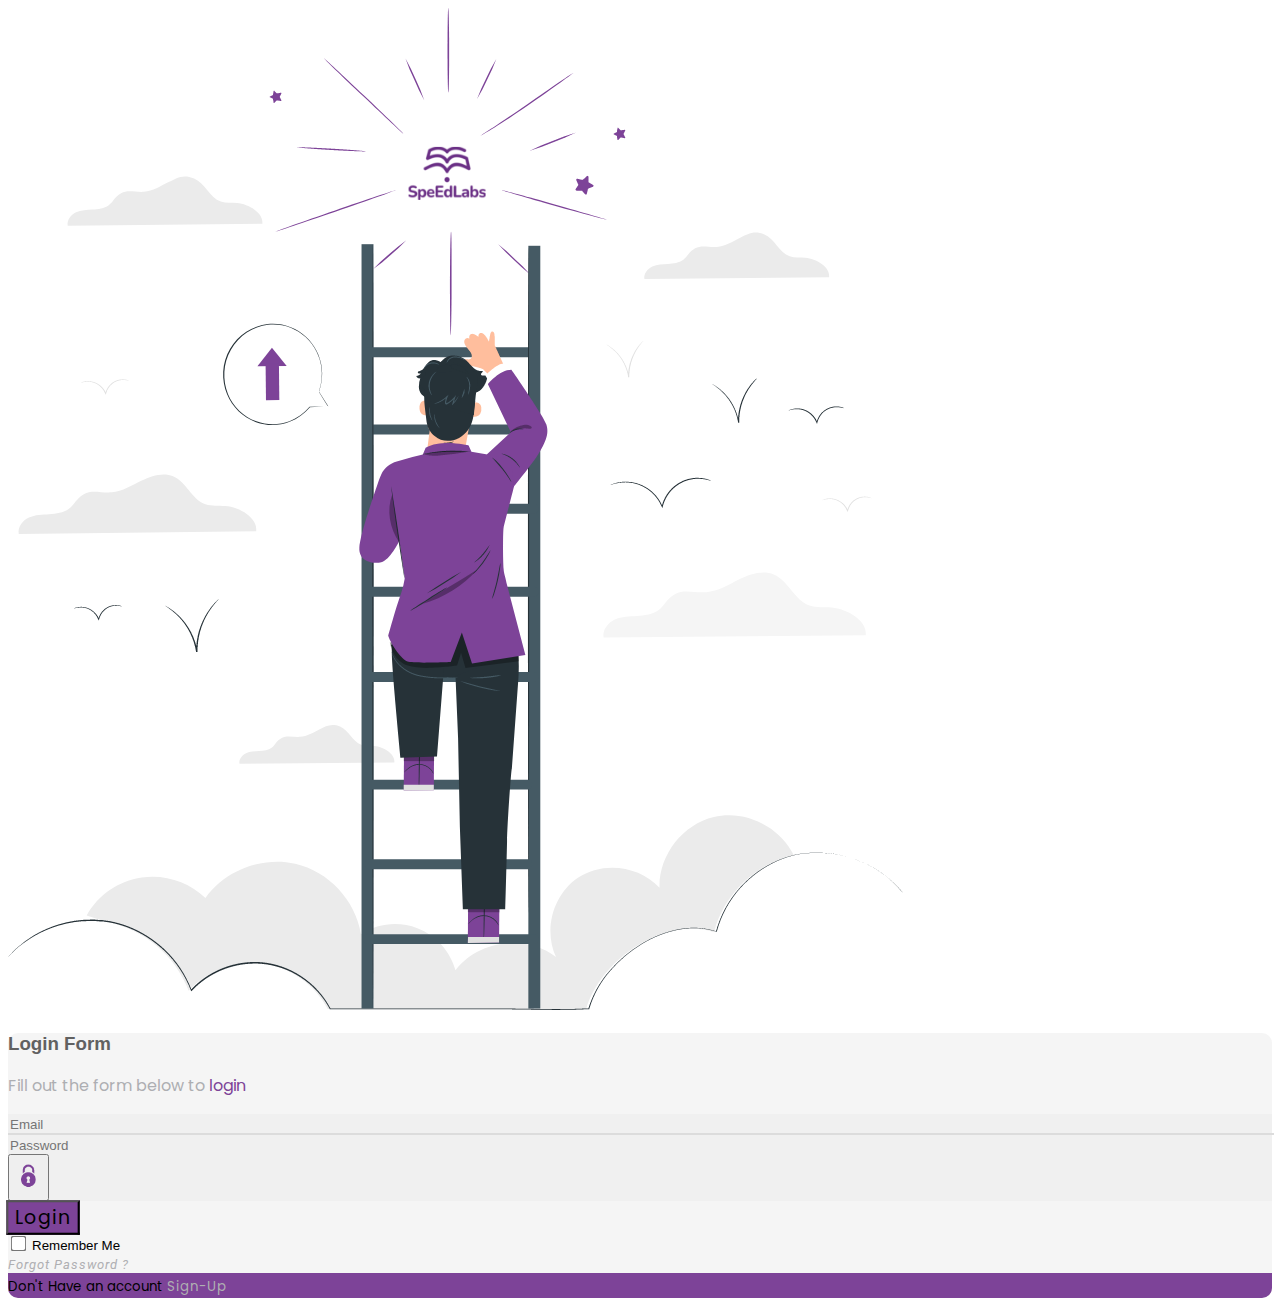
<file: index.html>
<!DOCTYPE html>
<html lang="en">

<head>
    <meta charset="UTF-8">
    <meta http-equiv="X-UA-Compatible" content="IE=edge">
    <meta name="viewport" content="width=device-width, initial-scale=1.0">
    <title>Document</title>
    <!-- Bootstrap CSS -->
    <link href="https://cdn.jsdelivr.net/npm/bootstrap@5.0.2/dist/css/bootstrap.min.css" rel="stylesheet"
        integrity="sha384-EVSTQN3/azprG1Anm3QDgpJLIm9Nao0Yz1ztcQTwFspd3yD65VohhpuuCOmLASjC" crossorigin="anonymous">
    <!--  -->
    <link rel="stylesheet" href="https://cdnjs.cloudflare.com/ajax/libs/font-awesome/4.7.0/css/font-awesome.min.css"
        integrity="sha512-SfTiTlX6kk+qitfevl/7LibUOeJWlt9rbyDn92a1DqWOw9vWG2MFoays0sgObmWazO5BQPiFucnnEAjpAB+/Sw=="
        crossorigin="anonymous" referrerpolicy="no-referrer" />
    <!--  -->
    <link rel="preconnect" href="https://fonts.googleapis.com">
    <link rel="preconnect" href="https://fonts.gstatic.com" crossorigin>
    <link href="https://fonts.googleapis.com/css2?family=Poppins:wght@300;400&family=Roboto:wght@300;400&display=swap"
        rel="stylesheet">
    <!--  -->
    <link rel="stylesheet" href="style.css">
    <link rel="stylesheet" href="common.css">
</head>

<body>
    <main class="container-fluid">
        <div class="h-100 row d-flex justify-content-center align-items-center">
            <div class="col d-none d-sm-flex col-sm-5 col-md-6 col-lg-7 justify-content-center" id="login-bg-cont">
                <img class="pb-2 pt-5" src="login-bg.png" alt="" srcset="">
            </div>
            <div class="col col-xs-5 col-sm-7 col-md-6 col-lg-5 d-flex justify-content-center">
                <form class="col-11 col-md-10 col-xl-9 card text-dark bg-light" id="login-form" method="post">
                    <h3 class="card-title text-center mt-4">Login
                        Form</h3>
                    <p class="card-subtitle text-center text-muted mt-1">Fill out the form below to <span
                            class="color-violet">login</span></p>
                    <div class="card-body my-4 mx-3">
                        <!-- <div class="form-floating">
                            <input type="email" name="email" class="form-control" id="emailInp"
                                placeholder="name@example.com" value="usera@gmail.com">
                            <label for="emailInp">Email</label>
                        </div>
                        <div class="text-center"></div>
                        <div class="form-floating">
                            <input type="password" name="password" class="form-control" id="password"
                                placeholder="Password" value="usera@123">
                            <label for="password">Password</label>
                        </div> -->
                        <!-- prepend-input-group -->
                        <div class="input-group">
                            <input type="email" name="email" class="form-control py-3" id="emailInp"
                                placeholder="Email">
                        </div>
                        <div class="d-flex justify-content-center">
                            <div class="mx-2 hr-like-line"></div>
                        </div>
                        <div class="input-group align-items-center">
                            <input type="password" name="password" class="form-control py-3" id="password"
                                placeholder="Password">
                            <div class="input-group-append">
                                <button class="btn" type="button" id="pswd-icon-btn">
                                    <img src="pswd-icon.png" alt="" srcset="">
                                </button>
                            </div>
                        </div>
                    </div>
                    <p class="alert alert-danger mx-3 px-1 py-1 text-center" id="loginStatus" role="alert"></p>
                    <button type="submit" class="btn py-3 text-light bg-vio">Login</button>
                    <div class="d-inline-flex justify-content-between my-4 px-4">
                        <div class="form-check">
                            <input class="form-check-input" type="checkbox" value="" id="rem-login">
                            <label class="form-check-label" for="rem-login">
                                <small>Remember Me</small>
                            </label>
                        </div>
                        <a href="" class="text-muted"><small><i>Forgot Password ?</i></small></a>
                    </div>
                    <div class="card-footer text-center bg-vio">
                        <small class="text-light">Don't Have an account <a href="#sign-up"
                                class="text-info">Sign-Up</a></small>
                    </div>
                </form>
            </div>
        </div>
    </main>
    <script src="https://code.jquery.com/jquery-3.3.1.slim.min.js"
        integrity="sha384-q8i/X+965DzO0rT7abK41JStQIAqVgRVzpbzo5smXKp4YfRvH+8abtTE1Pi6jizo"
        crossorigin="anonymous"></script>
    <script src="https://cdnjs.cloudflare.com/ajax/libs/popper.js/1.14.7/umd/popper.min.js"
        integrity="sha384-UO2eT0CpHqdSJQ6hJty5KVphtPhzWj9WO1clHTMGa3JDZwrnQq4sF86dIHNDz0W1"
        crossorigin="anonymous"></script>
    <script src="https://stackpath.bootstrapcdn.com/bootstrap/4.3.1/js/bootstrap.min.js"
        integrity="sha384-JjSmVgyd0p3pXB1rRibZUAYoIIy6OrQ6VrjIEaFf/nJGzIxFDsf4x0xIM+B07jRM"
        crossorigin="anonymous"></script>
    <script src="script.js"></script>
</body>

</html>
</file>
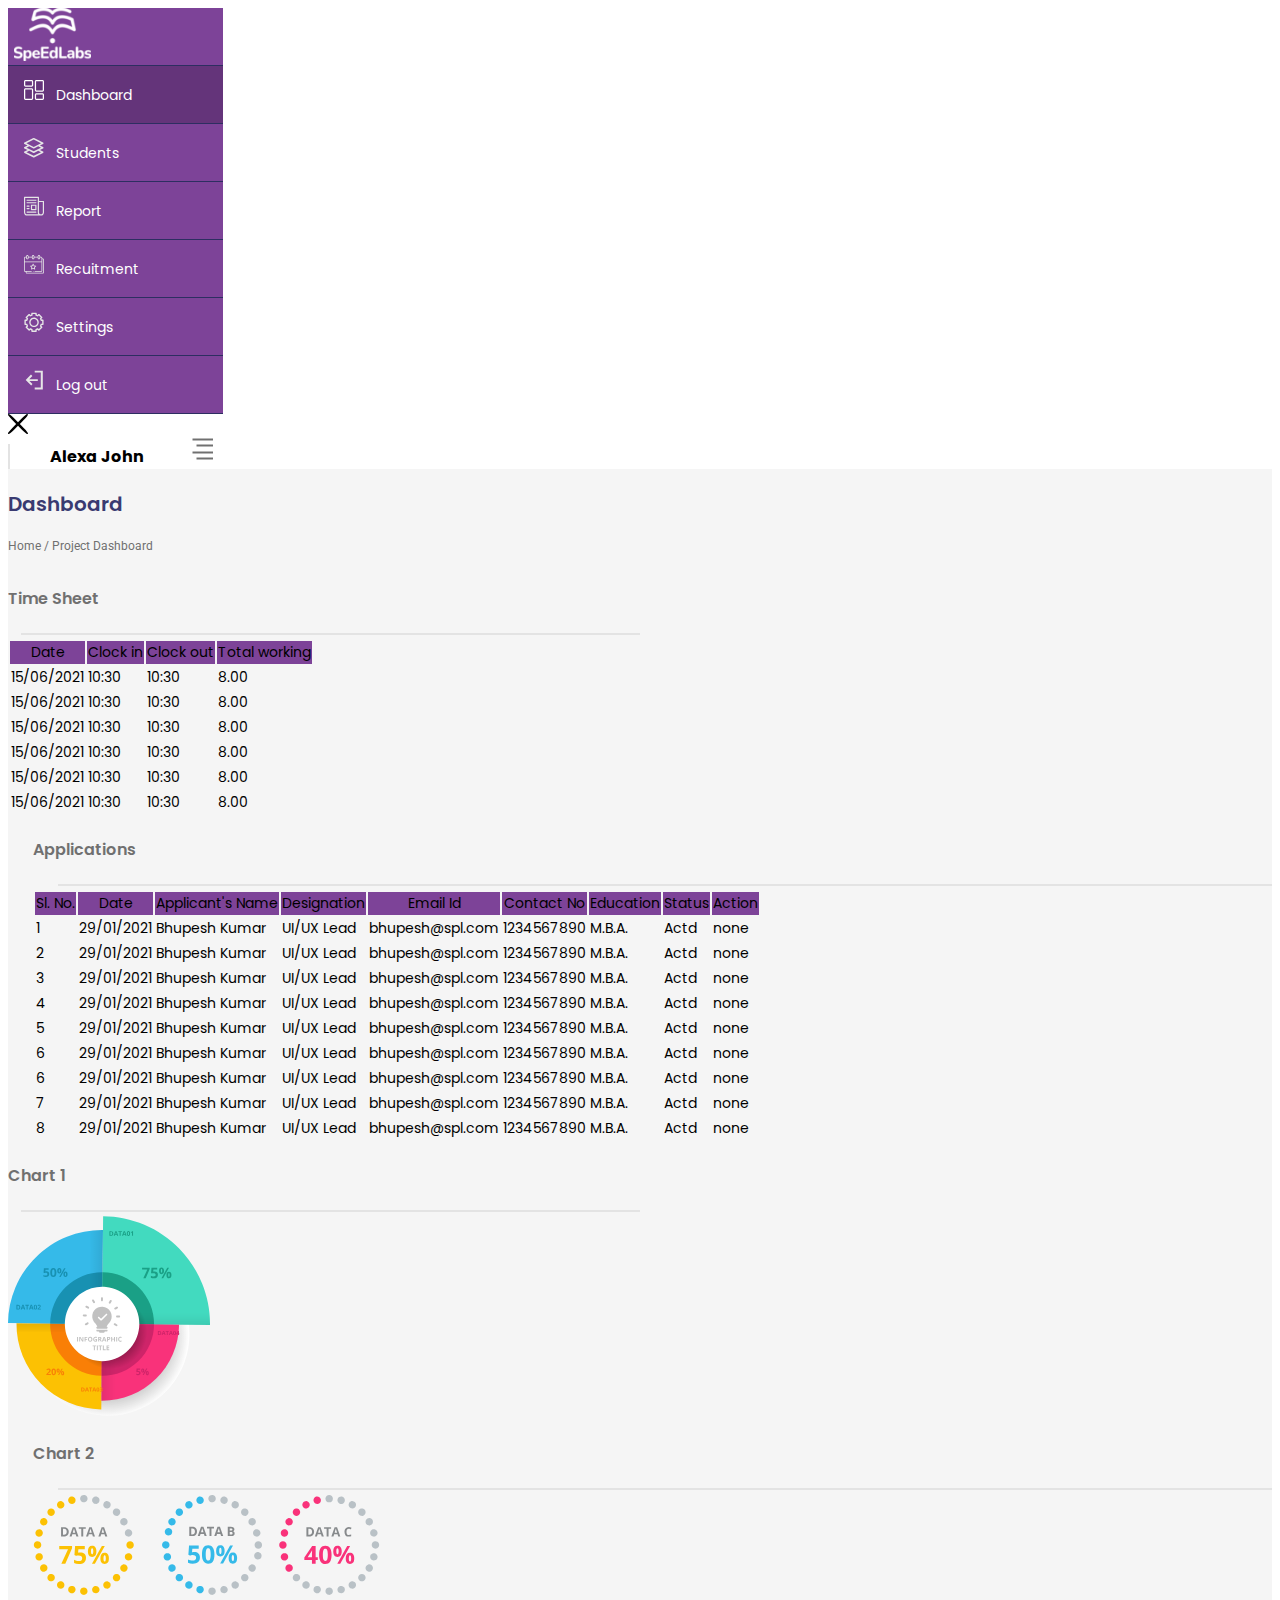
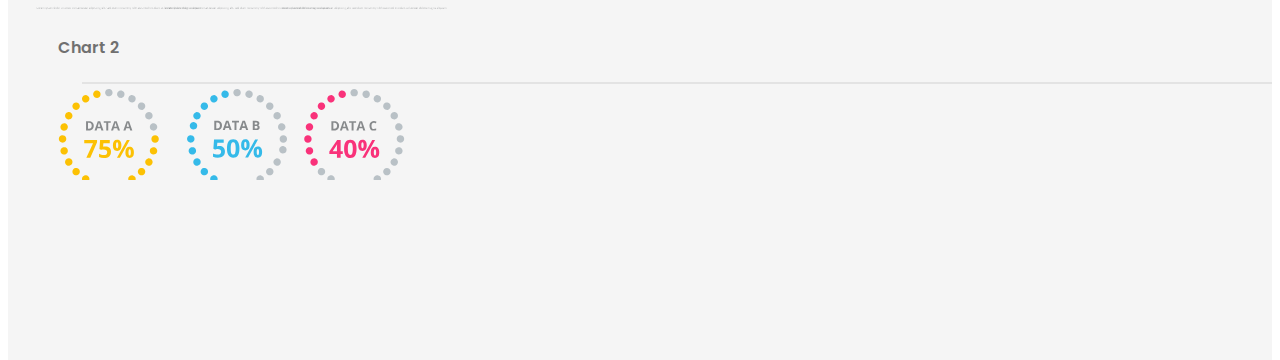
<file: dashboard/index.html>
<!DOCTYPE html>
<html lang="en">

<head>
    <meta charset="UTF-8">
    <meta http-equiv="X-UA-Compatible" content="IE=edge">
    <meta name="viewport" content="width=device-width, initial-scale=1.0">
    <title>Document</title>
    <!-- Bootstrap CSS -->
    <link href="https://cdn.jsdelivr.net/npm/bootstrap@5.0.2/dist/css/bootstrap.min.css" rel="stylesheet"
        integrity="sha384-EVSTQN3/azprG1Anm3QDgpJLIm9Nao0Yz1ztcQTwFspd3yD65VohhpuuCOmLASjC" crossorigin="anonymous">
    <!--  -->
    <link rel="stylesheet" href="https://cdnjs.cloudflare.com/ajax/libs/font-awesome/4.7.0/css/font-awesome.min.css"
        integrity="sha512-SfTiTlX6kk+qitfevl/7LibUOeJWlt9rbyDn92a1DqWOw9vWG2MFoays0sgObmWazO5BQPiFucnnEAjpAB+/Sw=="
        crossorigin="anonymous" referrerpolicy="no-referrer" />
    <!--  -->
    <link rel="preconnect" href="https://fonts.googleapis.com">
    <link rel="preconnect" href="https://fonts.gstatic.com" crossorigin>
    <link
        href="https://fonts.googleapis.com/css2?family=Poppins:wght@300;400;600&family=Roboto:wght@300;400&display=swap"
        rel="stylesheet">
    <!--  -->
    <link rel="stylesheet" href="../common.css">
    <link rel="stylesheet" href="navBar.css">
</head>

<body>
    <main class="d-inline-flex" id="studentDash">
        <div class="bg-vio" id="sideNavBar">
            <nav class="navbar d-flex flex-column justify-content-center align-items-center m-0 p-0 ">
                <a class="navbar-brand" href="#">
                    <img src="speedLabsLogo.png" alt="" srcset="">
                </a>
                <ul class="nav flex-column">
                    <li class="nav-item active"><img src="icon/icon-dashboard.svg" alt=""
                            srcset=""><span>Dashboard</span></li>
                    <li class="nav-item"><img src="icon/icon-students.svg" alt="" srcset=""><span>Students</span></li>
                    <li class="nav-item"><img src="icon/icon-report.svg" alt="" srcset=""><span>Report</span></li>
                    <li class="nav-item"><img src="icon/icon-recruitment.svg" alt="" srcset=""><span>Recuitment</span>
                    </li>
                    <li class="nav-item"><img src="icon/icon-settings.svg" alt="" srcset=""><span>Settings</span></li>
                    <li class="nav-item"><img src="icon/icon-logout.svg" alt="" srcset=""><span>Log out</span></li>
                </ul>
            </nav>
        </div>
        <div id="dashboard-cont">
            <div class="d-flex justify-content-between px-3 py-2" id="top-navBar">
                <div class="d-flex align-items-center">
                    <img src="icon/nav-toggle-close.svg" alt="" data-isOpen="true" height="20" width="20"
                        onclick="toggleSideBar(event)">
                </div>
                <div class="d-inline-flex align-items-center">
                    <span></span>
                    <span>Alexa John</span>
                    <img src="icon/user-icon.svg" alt="" srcset="">
                </div>
            </div>
            <div class="px-3 py-1" id="dashboard-main">
                <div class="my-2" id="dashboard-dir">
                    <h3 class="m-0 p-0">Dashboard</h3>
                    <p class="m-0 p-0 text-muted">Home / Project Dashboard</p>
                </div>
                <div class="dash-rows d-flex justify-content-between" id="row1">
                    <div class="shadow p-2 bg-white rounded">
                        <h4 class="m-0 p-0">Time Sheet</h4>
                        <div class="m-1 p-0 str-line-hr"></div>
                        <table class="table table-striped table-hover">
                            <thead class="text-light bg-vio">
                                <tr>
                                    <th scope="col">Date</th>
                                    <th scope="col">Clock in</th>
                                    <th scope="col">Clock out</th>
                                    <th scope="col">Total working</th>
                                </tr>
                            </thead>
                            <tbody>
                                <tr>
                                    <td>15/06/2021</td>
                                    <td>10:30</td>
                                    <td>10:30</td>
                                    <td>8.00</td>
                                </tr>
                                <tr>
                                    <td>15/06/2021</td>
                                    <td>10:30</td>
                                    <td>10:30</td>
                                    <td>8.00</td>
                                </tr>
                                <tr>
                                    <td>15/06/2021</td>
                                    <td>10:30</td>
                                    <td>10:30</td>
                                    <td>8.00</td>
                                </tr>
                                <tr>
                                    <td>15/06/2021</td>
                                    <td>10:30</td>
                                    <td>10:30</td>
                                    <td>8.00</td>
                                </tr>
                                <tr>
                                    <td>15/06/2021</td>
                                    <td>10:30</td>
                                    <td>10:30</td>
                                    <td>8.00</td>
                                </tr>
                                <tr>
                                    <td>15/06/2021</td>
                                    <td>10:30</td>
                                    <td>10:30</td>
                                    <td>8.00</td>
                                </tr>
                            </tbody>
                        </table>
                    </div>
                    <div class="shadow p-2 bg-white rounded">
                        <h4 class="m-0 p-0">Applications</h4>
                        <div class="m-1 p-0 str-line-hr"></div>
                        <table class="table table-striped table-hover">
                            <thead class="text-light bg-vio">
                                <tr>
                                    <th scope="col">Sl. No.</th>
                                    <th scope="col">Date</th>
                                    <th scope="col">Applicant's Name</th>
                                    <th scope="col">Designation</th>
                                    <th scope="col">Email Id</th>
                                    <th scope="col">Contact No</th>
                                    <th scope="col">Education</th>
                                    <th scope="col">Status</th>
                                    <th scope="col">Action</th>
                                </tr>
                            </thead>
                            <tbody>
                                <tr>
                                    <td>1</td>
                                    <td>29/01/2021</td>
                                    <td>Bhupesh Kumar</td>
                                    <td>UI/UX Lead</td>
                                    <td>bhupesh@spl.com</td>
                                    <td>1234567890</td>
                                    <td>M.B.A.</td>
                                    <td>Actd</td>
                                    <td>none</td>
                                </tr>
                                <tr>
                                    <td>2</td>
                                    <td>29/01/2021</td>
                                    <td>Bhupesh Kumar</td>
                                    <td>UI/UX Lead</td>
                                    <td>bhupesh@spl.com</td>
                                    <td>1234567890</td>
                                    <td>M.B.A.</td>
                                    <td>Actd</td>
                                    <td>none</td>
                                </tr>
                                <tr>
                                    <td>3</td>
                                    <td>29/01/2021</td>
                                    <td>Bhupesh Kumar</td>
                                    <td>UI/UX Lead</td>
                                    <td>bhupesh@spl.com</td>
                                    <td>1234567890</td>
                                    <td>M.B.A.</td>
                                    <td>Actd</td>
                                    <td>none</td>
                                </tr>
                                <tr>
                                    <td>4</td>
                                    <td>29/01/2021</td>
                                    <td>Bhupesh Kumar</td>
                                    <td>UI/UX Lead</td>
                                    <td>bhupesh@spl.com</td>
                                    <td>1234567890</td>
                                    <td>M.B.A.</td>
                                    <td>Actd</td>
                                    <td>none</td>
                                </tr>
                                <tr>
                                    <td>5</td>
                                    <td>29/01/2021</td>
                                    <td>Bhupesh Kumar</td>
                                    <td>UI/UX Lead</td>
                                    <td>bhupesh@spl.com</td>
                                    <td>1234567890</td>
                                    <td>M.B.A.</td>
                                    <td>Actd</td>
                                    <td>none</td>
                                </tr>
                                <tr>
                                    <td>6</td>
                                    <td>29/01/2021</td>
                                    <td>Bhupesh Kumar</td>
                                    <td>UI/UX Lead</td>
                                    <td>bhupesh@spl.com</td>
                                    <td>1234567890</td>
                                    <td>M.B.A.</td>
                                    <td>Actd</td>
                                    <td>none</td>
                                </tr>
                                <tr>
                                    <td>6</td>
                                    <td>29/01/2021</td>
                                    <td>Bhupesh Kumar</td>
                                    <td>UI/UX Lead</td>
                                    <td>bhupesh@spl.com</td>
                                    <td>1234567890</td>
                                    <td>M.B.A.</td>
                                    <td>Actd</td>
                                    <td>none</td>
                                </tr>
                                <tr>
                                    <td>7</td>
                                    <td>29/01/2021</td>
                                    <td>Bhupesh Kumar</td>
                                    <td>UI/UX Lead</td>
                                    <td>bhupesh@spl.com</td>
                                    <td>1234567890</td>
                                    <td>M.B.A.</td>
                                    <td>Actd</td>
                                    <td>none</td>
                                </tr>
                                <tr>
                                    <td>8</td>
                                    <td>29/01/2021</td>
                                    <td>Bhupesh Kumar</td>
                                    <td>UI/UX Lead</td>
                                    <td>bhupesh@spl.com</td>
                                    <td>1234567890</td>
                                    <td>M.B.A.</td>
                                    <td>Actd</td>
                                    <td>none</td>
                                </tr>
                            </tbody>
                        </table>
                    </div>
                </div>
                <div class="dash-rows d-flex justify-content-between mt-4">
                    <div class="shadow p-2 bg-white rounded">
                        <h4 class="m-0 p-0">Chart 1</h4>
                        <div class="m-1 p-0 str-line-hr"></div>
                        <div class="chart-holder d-flex justify-content-center align-items-center">
                            <img class="p-3" src="icon/chart-1.svg" alt="" srcset="" height="200">
                        </div>
                    </div>
                    <div class="d-flex justify-content-between">
                        <div class="shadow p-2 bg-white rounded">
                            <h4 class="m-0 p-0">Chart 2</h4>
                            <div class="m-1 p-0 str-line-hr"></div>
                            <div class="chart-holder d-flex justify-content-center align-items-center">
                                <img src="icon/chart-2.svg" alt="" srcset="">
                            </div>
                        </div>
                        <div class="shadow p-2 bg-white rounded">
                            <h4 class="m-0 p-0">Chart 2</h4>
                            <div class="m-1 p-0 str-line-hr"></div>
                            <div class="chart-holder d-flex justify-content-center align-items-center">
                                <img src="icon/chart-2.svg" alt="" srcset="">
                            </div>
                        </div>
                    </div>
                </div>
            </div>
        </div>
    </main>
    <!-- Optional JavaScript -->
    <!-- jQuery first, then Popper.js, then Bootstrap JS -->
    <script src="https://code.jquery.com/jquery-3.3.1.slim.min.js"
        integrity="sha384-q8i/X+965DzO0rT7abK41JStQIAqVgRVzpbzo5smXKp4YfRvH+8abtTE1Pi6jizo"
        crossorigin="anonymous"></script>
    <script src="https://cdnjs.cloudflare.com/ajax/libs/popper.js/1.14.7/umd/popper.min.js"
        integrity="sha384-UO2eT0CpHqdSJQ6hJty5KVphtPhzWj9WO1clHTMGa3JDZwrnQq4sF86dIHNDz0W1"
        crossorigin="anonymous"></script>
    <script src="https://stackpath.bootstrapcdn.com/bootstrap/4.3.1/js/bootstrap.min.js"
        integrity="sha384-JjSmVgyd0p3pXB1rRibZUAYoIIy6OrQ6VrjIEaFf/nJGzIxFDsf4x0xIM+B07jRM"
        crossorigin="anonymous"></script>
    <!--  -->
    <script src="dashboard.js"></script>
</body>

</html>
</file>
<file: style.css>
main.container-fluid {
	height: 100vh;
}
#login-bg-cont,
#login-bg-cont img {
	max-height: 100%;
	max-width: 100%;
}
#login-bg-cont {
	height: 100%;
}
#login-form {
	background-color: #f5f5f5;
	border: none;
	border-radius: 10px;
	/* overflow: hidden; */
	/* border: 2px solid red; */
}
/* Form Heading */
#login-form > h3 {
	color: #616161;
	font-family: "Segoe UI", Tahoma, Geneva, Verdana, sans-serif;
}
#login-form .card-subtitle {
	color: #adaeb2;
	font-family: "Poppins", sans-serif;
}
/* Form Input */
#login-form .card-body > div {
	background-color: rgb(240, 240, 240);
}
#login-form .form-floating input,
#login-form .input-group input {
	border: 0;
	box-shadow: none;
	background-color: rgb(240, 240, 240);
	font-family: "Segoe UI", Tahoma, Geneva, Verdana, sans-serif;
}
#login-form .card-body .hr-like-line {
	width: 100%;
	background-color: gainsboro;
	border: 1px solid gainsboro;
}
#login-form > button {
	transform-origin: center center;
	transform: scale(1.05, 1.05);
	font-family: "Poppins", sans-serif;
	font-size: large;
	letter-spacing: 1.5px;
}
#pswd-icon-btn {
	box-shadow: none;
}
#pswd-icon-btn img {
	transform: scale(0.6);
}
#loginStatus {
	display: none;
}
/* Below Login Button */
#rem-login {
	background-color: #dddddd;
	border: 0;
	outline: 0;
	box-shadow: none;
	transform: scale(1.2);
}
#login-form label[for="rem-login"] {
	font-family: "Segoe UI", Tahoma, Geneva, Verdana, sans-serif;
	font-weight: 500;
}
/* Login Form - Footer - card-footer */
#login-form .card-footer {
	font-family: "Poppins", sans-serif;
	border-bottom-left-radius: 10px;
	border-bottom-right-radius: 10px;
}
#login-form a {
	text-decoration: none;
	color: #afafb2;
	letter-spacing: 1px;
}
@media screen and (max-width: 768px) {
	#login-bg-cont {
		height: unset;
	}
}
@media screen and (max-width: 480px) {
	#login-form .card-body {
		margin-left: 0.5rem !important;
		margin-right: 0.5rem !important;
		padding: 0.5rem !important;
	}
}
</file>
<file: common.css>
:root {
	--violet: rgba(125, 67, 152, 1);
}
body {
	font-family: "Roboto", sans-serif;
}
.color-violet {
	color: #7d4398;
}
.bg-vio {
	background-color: rgba(125, 67, 152, 1);
}
</file>
<file: dashboard/navBar.css>
:root {
	--dashboard-clr-text: #707070;
}
#studentDash {
	height: 100vh;
	width: 100%;
	background-color: #ffffff;
	/* border: 2px solid red; */
}
.navbar-brand img {
	filter: brightness(0) invert(1);
}
/*  */
#sideNavBar {
	/* width: 0; */
	overflow-x: hidden;
	width: 17%;
	transition: width 200ms linear;
}
#sideNavBar .navbar-brand {
	margin: 0;
	padding: 3vh 3%;
}
#sideNavBar ul {
	margin: 0;
	padding: 0;
	width: 100%;
	list-style: none;
}
#sideNavBar ul li {
	white-space: nowrap;
	cursor: pointer;
	color: white;
	line-height: 30px;
	padding: 1.5vh 1rem;
	font-size: 14px;
	font-family: "Poppins", sans-serif;
	border-bottom: 1px solid #2d2e61;
}
#sideNavBar ul li:first-child {
	border-top: 1px solid #2d2e61;
}
#sideNavBar ul img {
	width: 20px;
	height: 20px;
	margin-right: 12px;
}
#sideNavBar .active {
	background-color: #64347a;
}
/*  */
#dashboard-cont {
	/* display: none; */
	flex: 1 1 0%;
	/* border: 2px solid black; */
	overflow: auto;
}
#top-navBar {
	height: 7%;
	/* border: 2px solid black; */
}
#top-navBar > div {
	/* border: 2px solid black; */
}
#top-navBar img {
	cursor: pointer;
}
#top-navBar > div > span:first-child {
	height: 90%;
	border: 1px solid #e3e3e3;
}
#top-navBar > div > span {
	font-family: "Poppins", sans-serif;
	font-style: normal;
	font-weight: bold;
	font-size: 16px;
	line-height: 24px;
	margin-right: 40px;
}
/*  */
#dashboard-main {
	height: 93%;
	width: 100%;
	background-color: #f5f5f5;
	overflow: auto;
	/* border: 2px solid black; */
	padding-bottom: 20vh !important;
}
#dashboard-dir h3 {
	font-family: "Poppins", sans-serif;
	font-size: 20px;
	font-weight: 600;
	color: #393a71;
	/* border: 2px solid red; */
}
#dashboard-dir p {
	color: var(--dashboard-clr-text);
	font-size: 12px;
}
#dashboard-main > div {
	width: 100%;
	/* border: 2px solid red; */
}
.dash-rows h4 {
	font-size: 16px;
	font-family: Poppins;
	font-style: normal;
	font-weight: 600;
	color: var(--dashboard-clr-text);
}
.str-line-hr {
	border: 1px solid #e3e3e3;
	width: 100%;
	margin: 0.5vh 0;
}
/*  */
.dash-rows > div:nth-child(1) {
	width: 50%;
}
/* .dash-rows > div:nth-child(2) {
	margin-left: 2%;
} */
.dash-rows > div {
	max-height: 40vh;
	overflow: auto;
	/* border: 2px solid red; */
}
/*  */
#dashboard-main table {
	/* display: none !important; */
	/* width: 100%; */
	font-family: "Poppins", sans-serif;
	font-size: 14px;
	/* border: 2px solid black; */
}
#dashboard-main th {
	font-weight: normal;
}
#dashboard-main th,
#dashboard-main td {
	white-space: nowrap;
}
#dashboard-main thead,
.dash-rows > div {
	/* display: block; */
	/* width: 100%; */
}
#dashboard-main table tbody {
	/* max-height: 30vh; */
	/* overflow: auto; */
}
.dash-rows > div::-webkit-scrollbar {
	width: 8px !important;
	height: 8px !important;
}
.dash-rows > div::-webkit-scrollbar-thumb {
	/* background-color: rgb(195, 195, 195); */
	background: rgb(185, 185, 185);
	border-radius: 50px;
}
.dash-rows > div::-webkit-scrollbar-thumb:hover {
	background: rgb(180, 180, 180);
}
.dash-rows > div::-webkit-scrollbar-corner {
	background-color: rgb(224, 224, 224);
}
/*  */
.dash-rows div:nth-child(even) {
	margin-left: 2%;
}
.chart-holder {
	min-height: 85%;
	width: 100%;
}
.chart-holder img {
	max-width: 100%;
}
</file>
